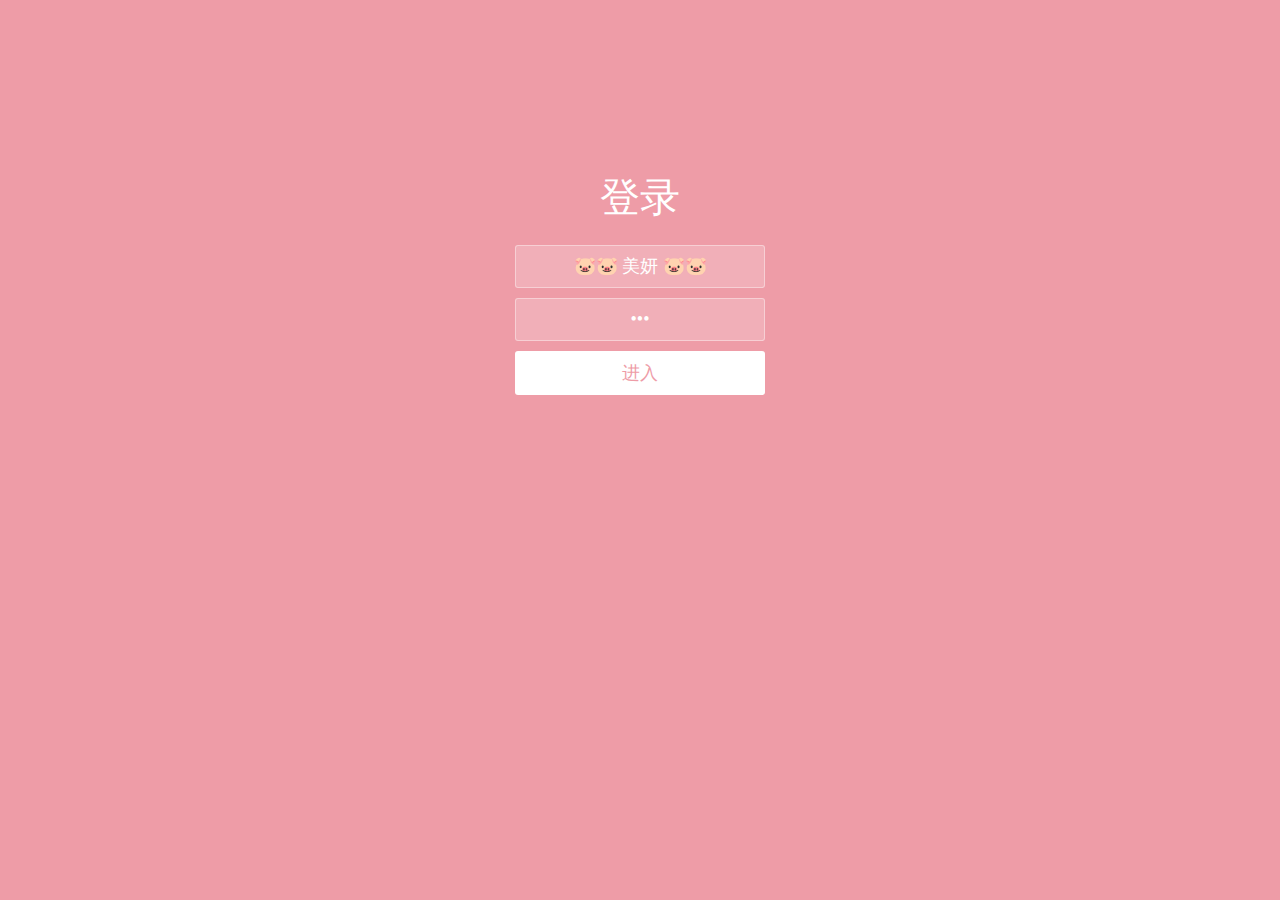
<file: index.html>
<!doctype html>
<html lang="zh">
<head>
<meta charset="UTF-8">
<meta http-equiv="X-UA-Compatible" content="IE=edge,chrome=1"> 
<meta name="viewport" content="width=device-width, initial-scale=1.0">
<title>🐷I like You</title>
<link rel="stylesheet" type="text/css" href="css/styles.css">
</head>
<body>
<div class="htmleaf-container">
	<div class="wrapper">
		<div class="container">
			<h1>登录</h1>
			
			<form class="form">
				<input id="userName" name="userName" type="text" placeholder="姓名" value="🐷🐷 美妍 🐷🐷">
				<input id="pwd" name="pwd" type="password" placeholder="密码" value="123">
				<button type="submit" id="login-button">进入</button>
			</form>
		</div>
		
		<ul class="bg-bubbles">
			<li></li>
			<li></li>
			<li></li>
			<li></li>
			<li></li>
			<li></li>
			<li></li>
			<li></li>
			<li></li>
			<li></li>
		</ul>
	</div>
</div>

<script src="js/jquery-2.1.1.min.js" type="text/javascript"></script>
<script src="js/script.js" type="text/javascript"></script>

</body>
</html>
</file>
<file: css/styles.css>
* {
  box-sizing: border-box;
  margin: 0;
  padding: 0;
  font-weight: 300;
}
body {
  font-family:"Microsoft YaHei";
  color: white;
  font-weight: 300;
}
body ::-webkit-input-placeholder {
  /* WebKit browsers */
  font-family:"Microsoft YaHei";
  color: white;
  font-weight: 300;
}
body :-moz-placeholder {
  /* Mozilla Firefox 4 to 18 */
  font-family:"Microsoft YaHei";
  color: white;
  opacity: 1;
  font-weight: 300;
}
body ::-moz-placeholder {
  /* Mozilla Firefox 19+ */
  font-family:"Microsoft YaHei";
  color: white;
  opacity: 1;
  font-weight: 300;
}
body :-ms-input-placeholder {
  /* Internet Explorer 10+ */
  font-family:"Microsoft YaHei";
  color: white;
  font-weight: 300;
}
.wrapper {
  background: #ee9ca7;
  background: -webkit-linear-gradient(top left, #ee9ca7 0%, #ee9ca7 100%);
  background: linear-gradient(to bottom right, #ee9ca7 0%, #ee9ca7 100%);
  background-color:rgba(255,255,255,0.9);
  position: absolute;
  top:0;
  left: 0;
  width: 100%;
  height: 100%;
  overflow: hidden;

}

.wrapper.form-success .container h1 {
  -webkit-transform: translateY(85px);
      -ms-transform: translateY(85px);
          transform: translateY(85px);
}
.container {
  max-width: 600px;
  margin: 0 auto;
  margin-top: 7%;
  padding: 80px 0;
  height: 400px;
  text-align: center;
}
.container h1 {
  font-size: 40px;
  -webkit-transition-duration: 1s;
          transition-duration: 1s;
  -webkit-transition-timing-function: ease-in-put;
          transition-timing-function: ease-in-put;
  font-weight: 200;
}
form {
  padding: 20px 0;
  position: relative;
  z-index: 2;
}
form input {
  -webkit-appearance: none;
     -moz-appearance: none;
          appearance: none;
  outline: 0;
  border: 1px solid rgba(255, 255, 255, 0.4);
  background-color: rgba(255, 255, 255, 0.2);
  width: 250px;
  border-radius: 3px;
  padding: 10px 15px;
  margin: 0 auto 10px auto;
  display: block;
  text-align: center;
  font-family: "Microsoft YaHei";
  font-size: 18px;
  color: white;
  -webkit-transition-duration: 0.25s;
          transition-duration: 0.25s;
  font-weight: 300;
}
form input:hover {
  background-color: rgba(255, 255, 255, 0.4);
}
form input:focus {
  background-color: white;
  width: 300px;
  color: #ee9ca7;
}
form button {
  -webkit-appearance: none;
     -moz-appearance: none;
          appearance: none;
  outline: 0;
  background-color: white;
  font-family: "Microsoft YaHei";
  border: 0;
  padding: 10px 15px;
  color: #ee9ca7;
  border-radius: 3px;
  width: 250px;
  cursor: pointer;
  font-size: 18px;
  -webkit-transition-duration: 0.25s;
          transition-duration: 0.25s;
}
form button:hover {
  background-color: #f5f7f9;
}
.bg-bubbles {
  position: absolute;
  top: 0;
  left: 0;
  width: 100%;
  height: 100%;
  z-index: 1;
}
.bg-bubbles li {
  position: absolute;
  list-style: none;
  display: block;
  width: 40px;
  height: 40px;
  background-color: rgba(255, 255, 255, 0.15);
  bottom: -160px;
  -webkit-animation: square 30s infinite;
  animation: square 30s infinite;
  -webkit-transition-timing-function: linear;
  transition-timing-function: linear;
}
.bg-bubbles li:nth-child(1) {
  left: 10%;
}
.bg-bubbles li:nth-child(2) {
  left: 20%;
  width: 80px;
  height: 80px;
  -webkit-animation-delay: 2s;
          animation-delay: 2s;
  -webkit-animation-duration: 17s;
          animation-duration: 17s;
}
.bg-bubbles li:nth-child(3) {
  left: 25%;
  -webkit-animation-delay: 4s;
          animation-delay: 4s;
}
.bg-bubbles li:nth-child(4) {
  left: 40%;
  width: 60px;
  height: 60px;
  -webkit-animation-duration: 22s;
          animation-duration: 22s;
  background-color: rgba(255, 255, 255, 0.25);
}
.bg-bubbles li:nth-child(5) {
  left: 70%;
}
.bg-bubbles li:nth-child(6) {
  left: 80%;
  width: 120px;
  height: 120px;
  -webkit-animation-delay: 3s;
          animation-delay: 3s;
  background-color: rgba(255, 255, 255, 0.2);
}
.bg-bubbles li:nth-child(7) {
  left: 32%;
  width: 160px;
  height: 160px;
  -webkit-animation-delay: 7s;
          animation-delay: 7s;
}
.bg-bubbles li:nth-child(8) {
  left: 55%;
  width: 20px;
  height: 20px;
  -webkit-animation-delay: 15s;
          animation-delay: 15s;
  -webkit-animation-duration: 40s;
          animation-duration: 40s;
}
.bg-bubbles li:nth-child(9) {
  left: 25%;
  width: 10px;
  height: 10px;
  -webkit-animation-delay: 2s;
          animation-delay: 2s;
  -webkit-animation-duration: 40s;
          animation-duration: 40s;
  background-color: rgba(255, 255, 255, 0.3);
}
.bg-bubbles li:nth-child(10) {
  left: 90%;
  width: 160px;
  height: 160px;
  -webkit-animation-delay: 11s;
          animation-delay: 11s;
}
@-webkit-keyframes square {
  0% {
    -webkit-transform: translateY(0);
            transform: translateY(0);
  }
  100% {
    -webkit-transform: translateY(-900px) rotate(600deg);
            transform: translateY(-900px) rotate(600deg);
  }
}
@keyframes square {
  0% {
    -webkit-transform: translateY(0);
            transform: translateY(0);
  }
  100% {
    -webkit-transform: translateY(-900px) rotate(600deg);
            transform: translateY(-900px) rotate(600deg);
  }
}
</file>
